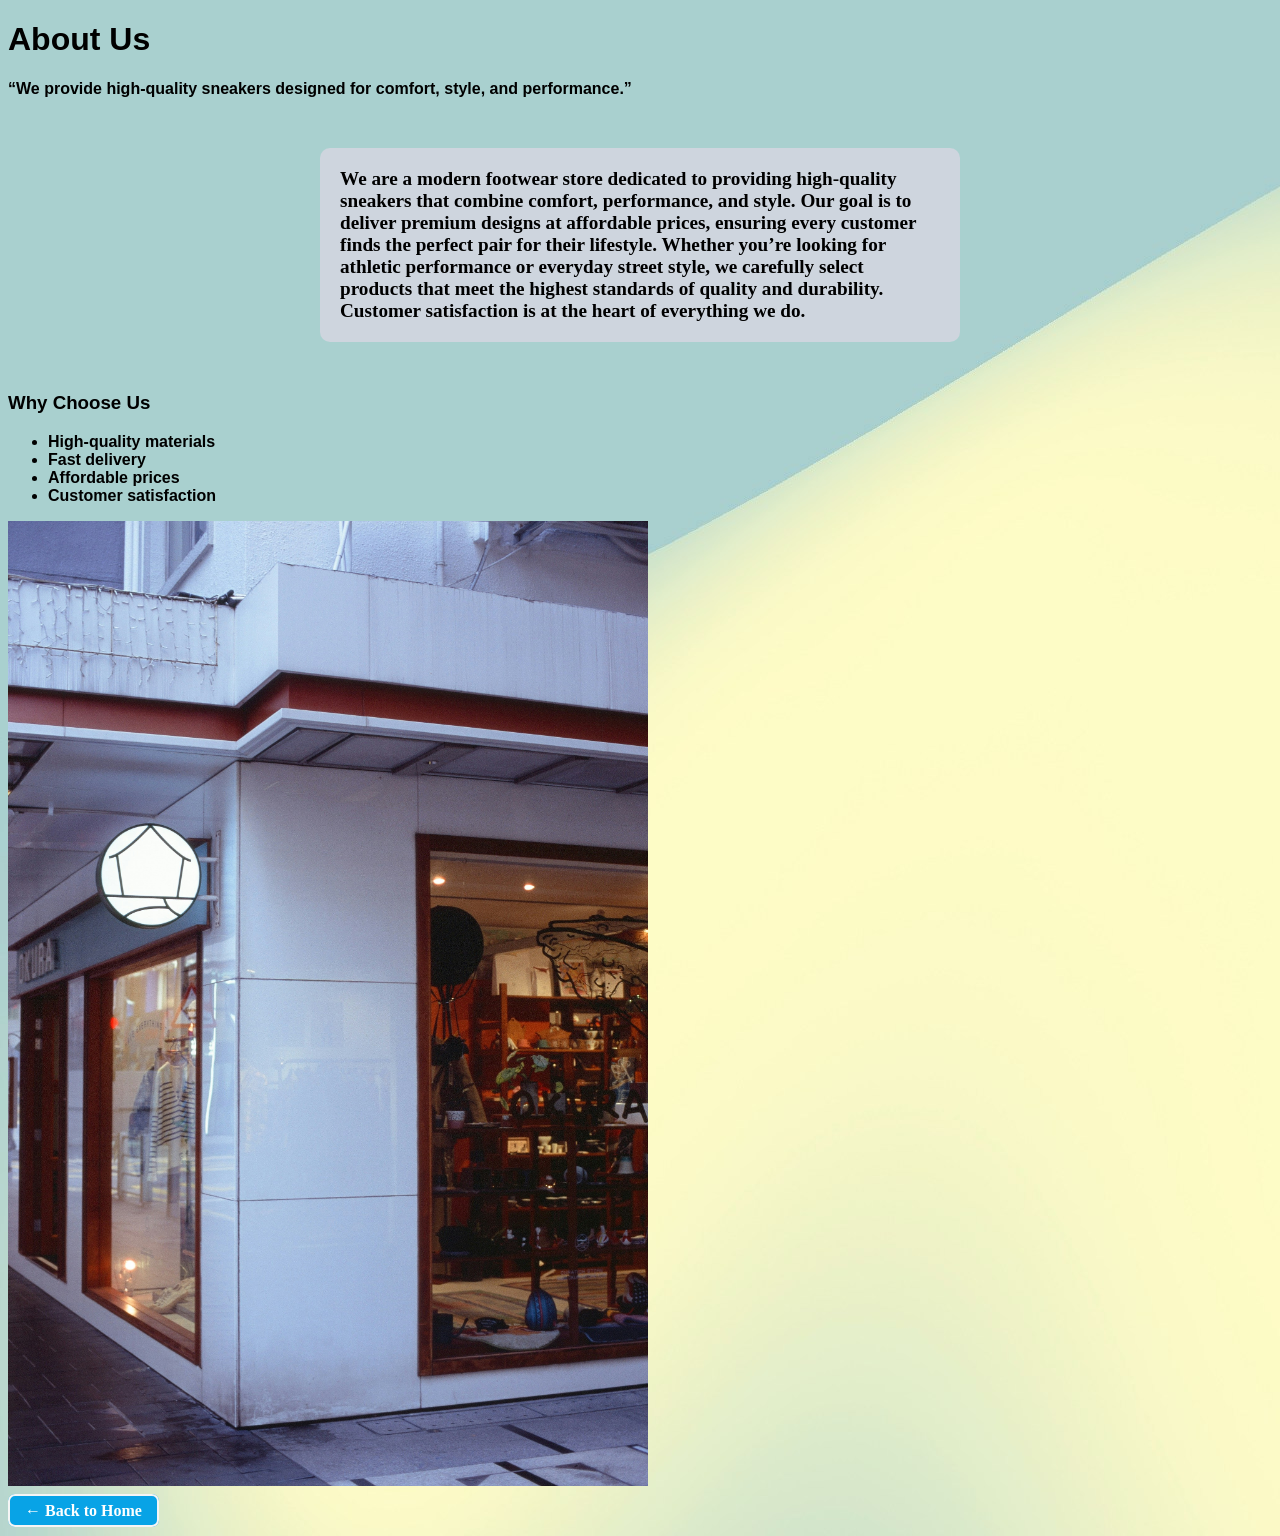
<file: about.html>
<!DOCTYPE html>
<html lang="en">
<head>
    <link rel="stylesheet" href="styles.css">
    <meta charset="UTF-8">
    <meta name="viewport" content="width=device-width, initial-scale=1.0">
    <title>About</title>
</head>
<body id="about-page">
   <h1>About Us</h1>
   <q>We provide high-quality sneakers designed for comfort, style, and performance.</q>
   <p class="about-text">We are a modern footwear store dedicated to providing high-quality sneakers that combine comfort, performance, and style. Our goal is to deliver premium designs at affordable prices, 
    ensuring every customer finds the perfect pair for their lifestyle. Whether you’re looking for athletic performance or everyday street style, we carefully select products that meet the 
    highest standards of quality and durability. Customer satisfaction is at the heart of everything we do.</p>
   <div class="about-list">
   <h3>Why Choose Us</h3>
   <ul>
    <li>High-quality materials</li>
    <li>Fast delivery</li>
    <li>Affordable prices</li>
    <li>Customer satisfaction</li>
   </ul>
   <img src="images/logo5.jpg"alt="our store">
   <p><a class="cart" href="index.html" class="btn" id="back-btn">&larr; Back to Home</a></p>
</div>
</body>
</html>
</file>
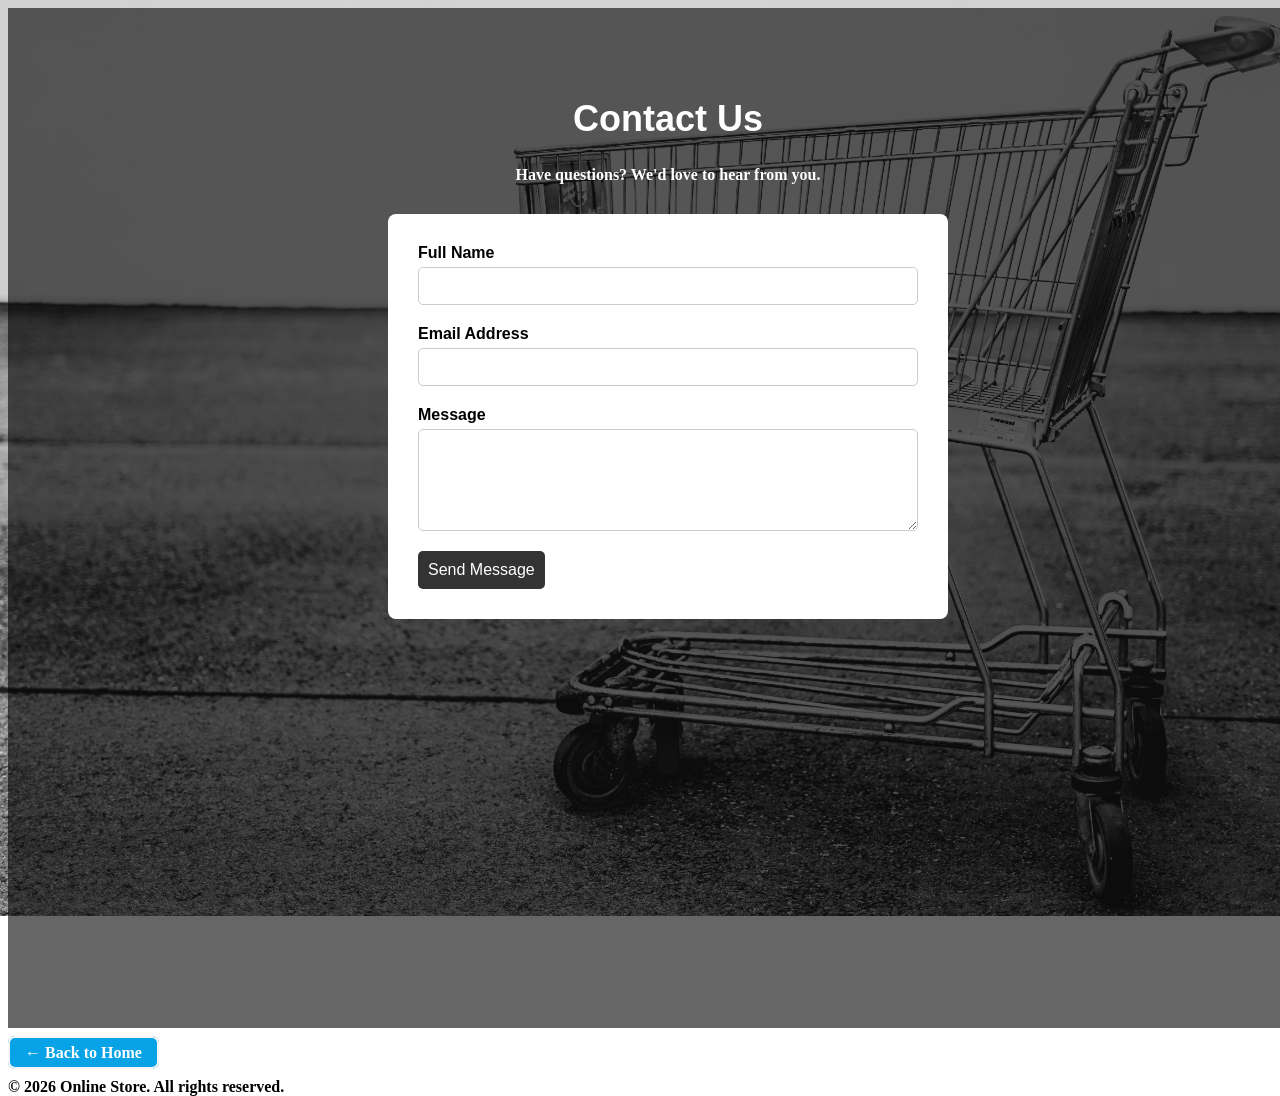
<file: contact.html>
<!DOCTYPE html>
<html lang="en">
<head>
    <meta charset="UTF-8">
    <meta name="viewport" content="width=device-width, initial-scale=1.0">
    <title>Contact - Online Store</title>
    <link rel="stylesheet" href="styles.css">
</head>
<body id="contact-page">

    <!-- Header / Navigation -->
    

    <!-- Contact Section -->
    <section class="contact">
        <h1>Contact Us</h1>
        <p>Have questions? We'd love to hear from you.</p>

        <form action="#" method="post">
            
            <div class="form-group">
                <label for="name">Full Name</label>
                <input type="text" id="name" name="name" required>
            </div>

            <div class="form-group">
                <label for="email">Email Address</label>
                <input type="email" id="email" name="email" required>
            </div>

            <div class="form-group">
                <label for="message">Message</label>
                <textarea id="message" name="message" rows="5" required></textarea>
            </div>

            <button type="submit" class="btn">Send Message</button>

        </form>
    </section>
<p><a class="cart" href="index.html" class="btn" id="back-btn">&larr; Back to Home</a></p>
    <!-- Footer -->
    <footer>
        <p>&copy; 2026 Online Store. All rights reserved.</p>
    </footer>

</body>
</html>
</file>
<file: styles.css>
#home-page{
    width: 100%;
    height: 100vh;
    background-image: url('images/logo4.jpg');
    background-size: cover;
    background-position: center;
}
#shop-btn {
    display: flex;
    position: absolute;
    bottom:50px;
    left:30px;
    font-size: 1.5rem;
    font-weight: bold;
    padding: 15px 30px;
    background-color: #08a3e6;
    color: white;
    text-decoration: none;
    border-radius: 8px;
    margin-top: 20px;
    transition: background-color 0.2s, transform 0.2s;
}

#shop-btn:hover {
    background-color: #0056b3;
    transform: scale(1.05);
}
nav {
    background-color: whitesmoke;
    padding: 20px;
    display: flex;
    justify-content: center;
}
nav .navigation {
    margin: 0 15px;
    font-weight: bolder;
    text-decoration: none;
    transition: color 0.2s;
    border: 2px solid whitesmoke;
    padding: 6px 15px;
    border-radius: 7px;
    background-color:#08a3e6 ;
    color: white;
}
nav .navigation:hover {
    color: #0056b3;
    background-color: white;
    border: 2px solid #08a3e6;
}
h1 {
    font-family: Arial, Helvetica, sans-serif;
    font-weight: 900;
    font-style: normal;

}
p{
    font-family: 'Times New Roman', Times, serif;
    font-weight: bold;
}
#products-page{
    font-family: Arial, Helvetica, sans-serif;
    font-weight: bold;
}
img {
    width: 100%;
    max-width: 640px;
    height: auto;
    display: block;
    margin-top: 0.5em;
}
.price {
    font-size: 1.2rem;
    font-weight: bold;
    margin-top: 0.5em;
}

.cart{
text-decoration: none;
    transition: color 0.2s;
    border: 2px solid whitesmoke;
    padding: 6px 15px;
    border-radius: 7px;
    background-color:#08a3e6 ;
    color: white;
    margin-top: 50px;
    margin-bottom: 50px;
}
.description{
    font-family: 'Times New Roman', Times, serif;
    font-weight: bolder;
}
.cart:hover {
    color: #0056b3;
    background-color: white;
    border: 2px solid #08a3e6;
}
#about-page{
    font-family: Arial, Helvetica, sans-serif;
    font-weight: bold;
    background-image:url("images/logo3.jpg") ;
}
.about-text{
    background-color: rgb(206, 213, 222);
    padding: 20px;
    border-radius: 10px;
    max-width: 600px;
    margin: 50px auto;
    font-size: 1.2rem;
}
.about-text h2 {
    font-size: 2rem;
    margin-bottom: 20px;
}
.about-text h3 {
    font-size: 1.2rem;
    line-height: 1.5;
}
.about-text ul {
    list-style-type: disc;
    padding:20px;
    margin-left: 40px;
   
}
/* Contact Page Background */
#contact-page {
    background-image: url("../images/logo6.jpg"); /* adjust path if needed */
    background-size: cover;
    background-position: center;
    background-repeat: no-repeat;
    height: 100vh;
    width:100%;
    font-family: Arial, sans-serif;
}

/* Overlay effect (makes text readable) */
.contact {
    background: rgba(0, 0, 0, 0.6);
    width: 100%;
    min-height: 100vh;
    padding: 60px 20px;
    color: white;
    display: flex;
    flex-direction: column;
    align-items: center;
}

/* Title */
.contact h1 {
    margin-bottom: 10px;
    font-size: 36px;
}

.contact p {
    margin-bottom: 30px;
}

/* Form container */
form {
    background: white;
    padding: 30px;
    border-radius: 8px;
    width: 100%;
    max-width: 500px;
    color: black;
}

/* Form groups */
.form-group {
    margin-bottom: 20px;
    display: flex;
    flex-direction: column;
}

/* Labels */
label {
    margin-bottom: 5px;
    font-weight: bold;
}

/* Inputs and textarea */
input,
textarea {
    padding: 10px;
    border: 1px solid #ccc;
    border-radius: 5px;
    font-size: 14px;
}

/* Focus effect */
input:focus,
textarea:focus {
    border-color: #333;
    outline: none;
}

/* Button */
button {
    padding: 10px;
    background: #333;
    color: white;
    border: none;
    border-radius: 5px;
    cursor: pointer;
    font-size: 16px;
    transition: 0.3s;
}

/* Button hover */
button:hover {
    background: #555;
}

/* Responsive */
@media (max-width: 600px) {
    form {
        padding: 20px;
    }
}
</file>
